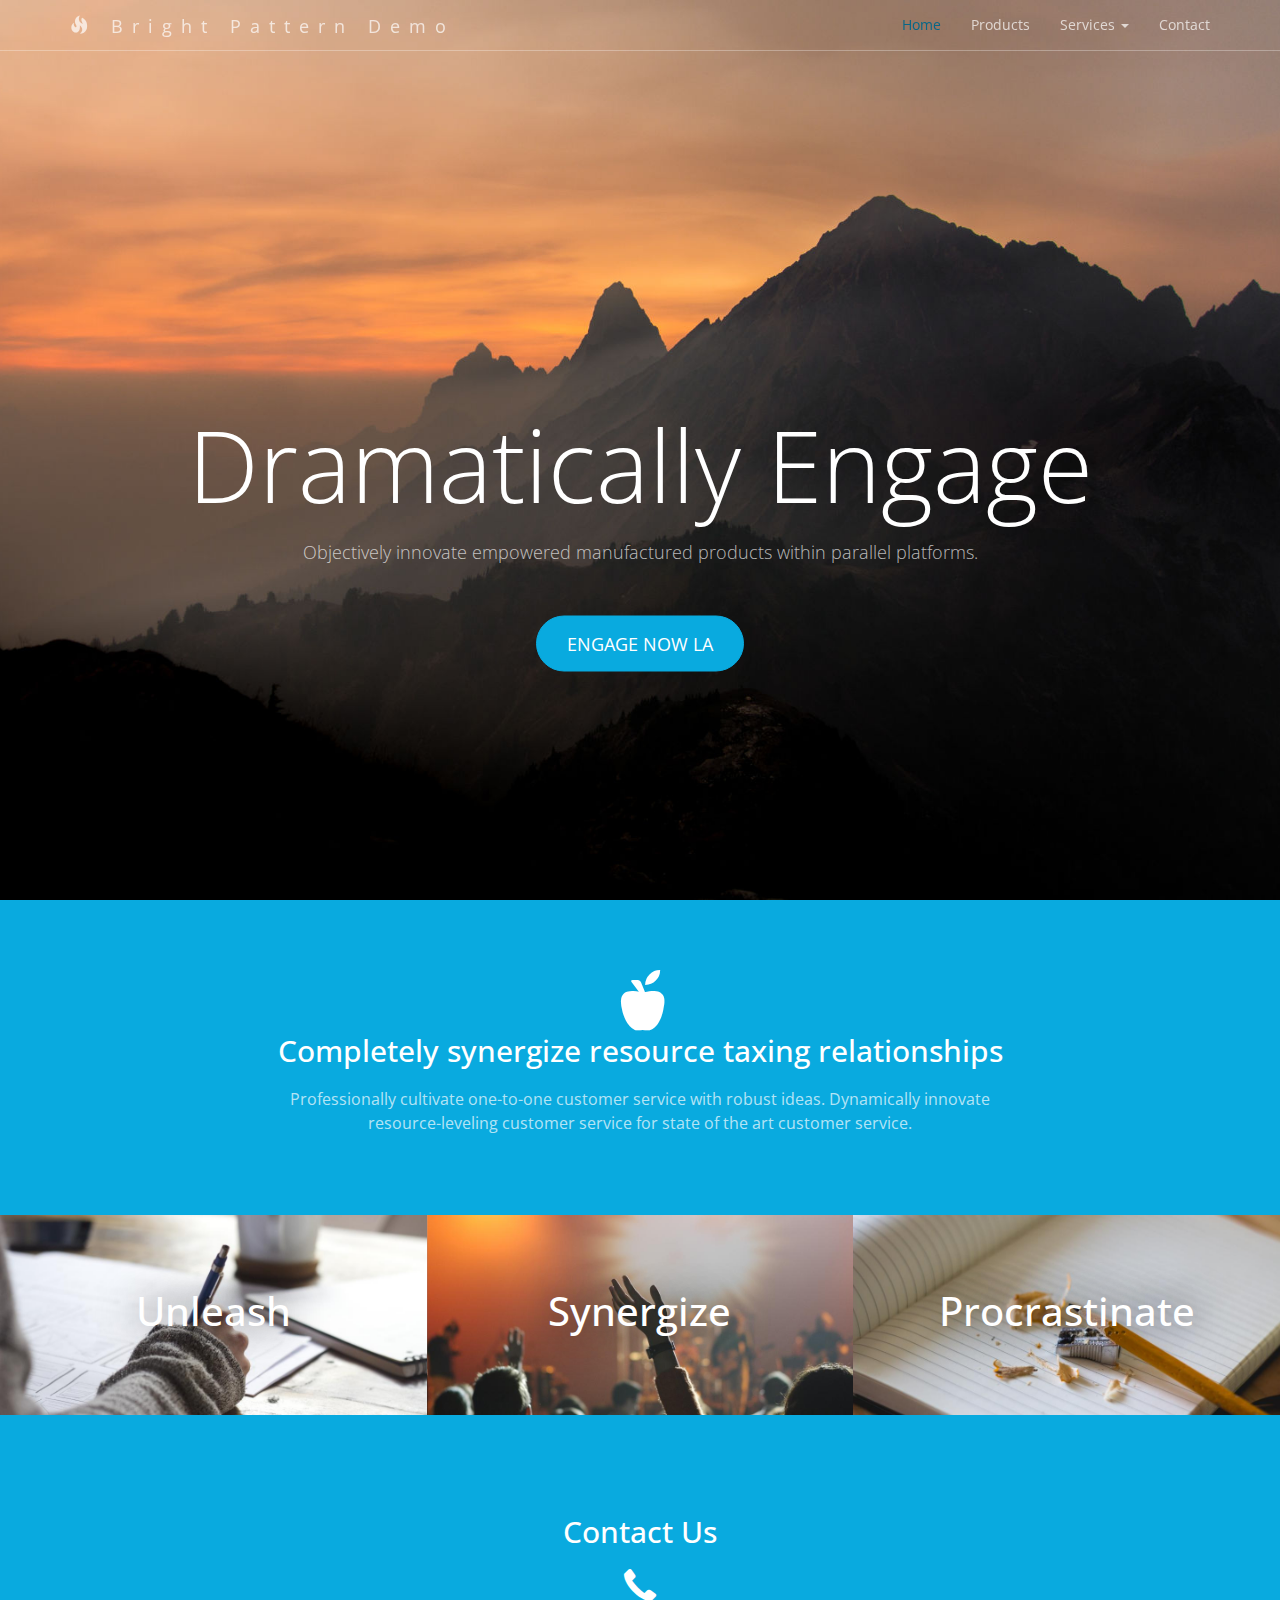
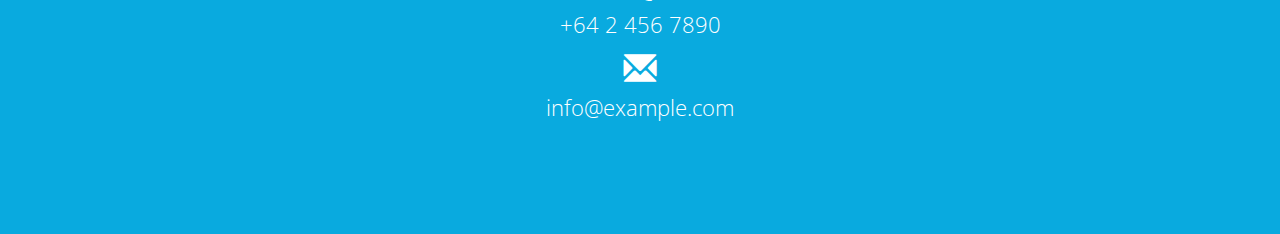
<file: index - Klook.html>
<!DOCTYPE html>
<html>

<head>

    <meta charset="utf-8">
    <meta http-equiv="X-UA-Compatible" content="IE=edge">
    <meta name="viewport" content="width=device-width, initial-scale=1">
    <!-- The above 3 meta tags *must* come first in the head; any other head content must come *after* these tags -->

    <title>Business 2</title>

    <!-- Bootstrap Core CSS -->
    <link href="css/bootstrap.min.css" rel="stylesheet">

    <!-- Custom CSS: You can use this stylesheet to override any Bootstrap styles and/or apply your own styles -->
    <link href="css/custom.css" rel="stylesheet">

    <!-- HTML5 Shim and Respond.js IE8 support of HTML5 elements and media queries -->
    <!-- WARNING: Respond.js doesn't work if you view the page via file:// -->
    <!--[if lt IE 9]>
        <script src="https://oss.maxcdn.com/libs/html5shiv/3.7.0/html5shiv.js"></script>
        <script src="https://oss.maxcdn.com/libs/respond.js/1.4.2/respond.min.js"></script>
    <![endif]-->

    <!-- Custom Fonts from Google -->
    <link href='http://fonts.googleapis.com/css?family=Open+Sans:300italic,400italic,600italic,700italic,800italic,400,300,600,700,800' rel='stylesheet' type='text/css'>
    
</head>


<body>

    <header>
        <div class="header-content">
            <div class="header-content-inner">
                <h1>Dramatically Engage</h1>
                <p>Objectively innovate empowered manufactured products within parallel platforms.</p>
                <a href="#" class="btn btn-primary btn-lg">Engage Now la</a>

            </div>
        </div>
    </header>
	
    <nav id="siteNav" class="navbar navbar-default navbar-fixed-top" role="navigation">
        <div class="container">
            <!-- Logo and responsive toggle -->
            <div class="navbar-header">
                <button type="button" class="navbar-toggle" data-toggle="collapse" data-target="#navbar">
                    <span class="sr-only">Toggle navigation</span>
                    <span class="icon-bar"></span>
                    <span class="icon-bar"></span>
                    <span class="icon-bar"></span>
                </button>
                <a class="navbar-brand" href="#">
                	<span class="glyphicon glyphicon-fire"></span> 
                	Bright Pattern Demo
                </a>
            </div>
            <!-- Navbar links -->
            <div class="collapse navbar-collapse" id="navbar">
                <ul class="nav navbar-nav navbar-right">
                    <li class="active">
                        <a href="#">Home</a>
                    </li>
                    <li>
                        <a href="#">Products</a>
                    </li>
					<li class="dropdown">
						<a href="#" class="dropdown-toggle" data-toggle="dropdown" role="button" aria-haspopup="true" aria-expanded="false">Services <span class="caret"></span></a>
						<ul class="dropdown-menu" aria-labelledby="about-us">
							<li><a href="#">Engage</a></li>
							<li><a href="#">Pontificate</a></li>
							<li><a href="#">Synergize</a></li>
						</ul>
					</li>
                    <li>
                        <a href="#">Contact</a>
                    </li>
                </ul>
                
            </div><!-- /.navbar-collapse -->
        </div><!-- /.container -->
    </nav>

<link type="text/css" rel="stylesheet" href="https://klook.brightpattern.com/clientweb/chat-client-v4/css/form.css">
<script type="text/javascript">
    SERVICE_PATTERN_CHAT_CONFIG = {
        appId: 'e9571e712dfb4b77b6d0992fe61dd272',
        apiUrl: 'https://klook.brightpattern.com/clientweb/api/v1',
        tenantUrl: 'klook.brightpattern.com',
        chatPath: 'https://klook.brightpattern.com/clientweb/chat-client-v4/'

        /*        
         // Default customer data, it can be collected on current site's context
         first_name: '',
         last_name: '',
         email: '',
         phone_number: ''
 		*/
    };
</script>
<script src="https://klook.brightpattern.com/clientweb/chat-client-v4/js/init.js"></script> 

    <section class="intro">
        <div class="container">
            <div class="row">
                <div class="col-lg-8 col-lg-offset-2">
                	<span class="glyphicon glyphicon-apple" style="font-size: 60px"></span>
                    <h2 class="section-heading">Completely synergize resource taxing relationships</h2>
                    <p class="text-light">Professionally cultivate one-to-one customer service with robust ideas. Dynamically innovate resource-leveling customer service for state of the art customer service.</p>
                </div>
            </div>
        </div>
    </section>

	<div class="container-fluid">
        <div class="row promo">
        	<a href="#">
				<div class="col-md-4 promo-item item-1">
					<h3>
						Unleash
					</h3>
				</div>
            </a>
            <a href="#">
				<div class="col-md-4 promo-item item-2">
					<h3>
						Synergize
					</h3>
				</div>
            </a>
			
			<a href="#">
				<div class="col-md-4 promo-item item-3">
					<h3>
						Procrastinate
					</h3>
				</div>
            </a>
        </div>
    </div><!-- /.container-fluid -->
	
	
		<!-- Footer -->
    <footer class="page-footer">
    
    	<!-- Contact Us -->
        <div class="contact">
        	<div class="container">
				<h2 class="section-heading">Contact Us</h2>
				<p><span class="glyphicon glyphicon-earphone"></span><br> +64 2 456 7890</p>
				<p><span class="glyphicon glyphicon-envelope"></span><br> info@example.com</p>
        	</div>
        </div>
	
	
 
    <script src="js/jquery-1.11.3.min.js"></script>

    <!-- Bootstrap Core JavaScript -->
    <script src="js/bootstrap.min.js"></script>

    <!-- Plugin JavaScript -->
    <script src="js/jquery.easing.min.js"></script>
    
    <!-- Custom Javascript -->
    <script src="js/custom.js"></script>
 
 </body>
 
 </html>
</file>
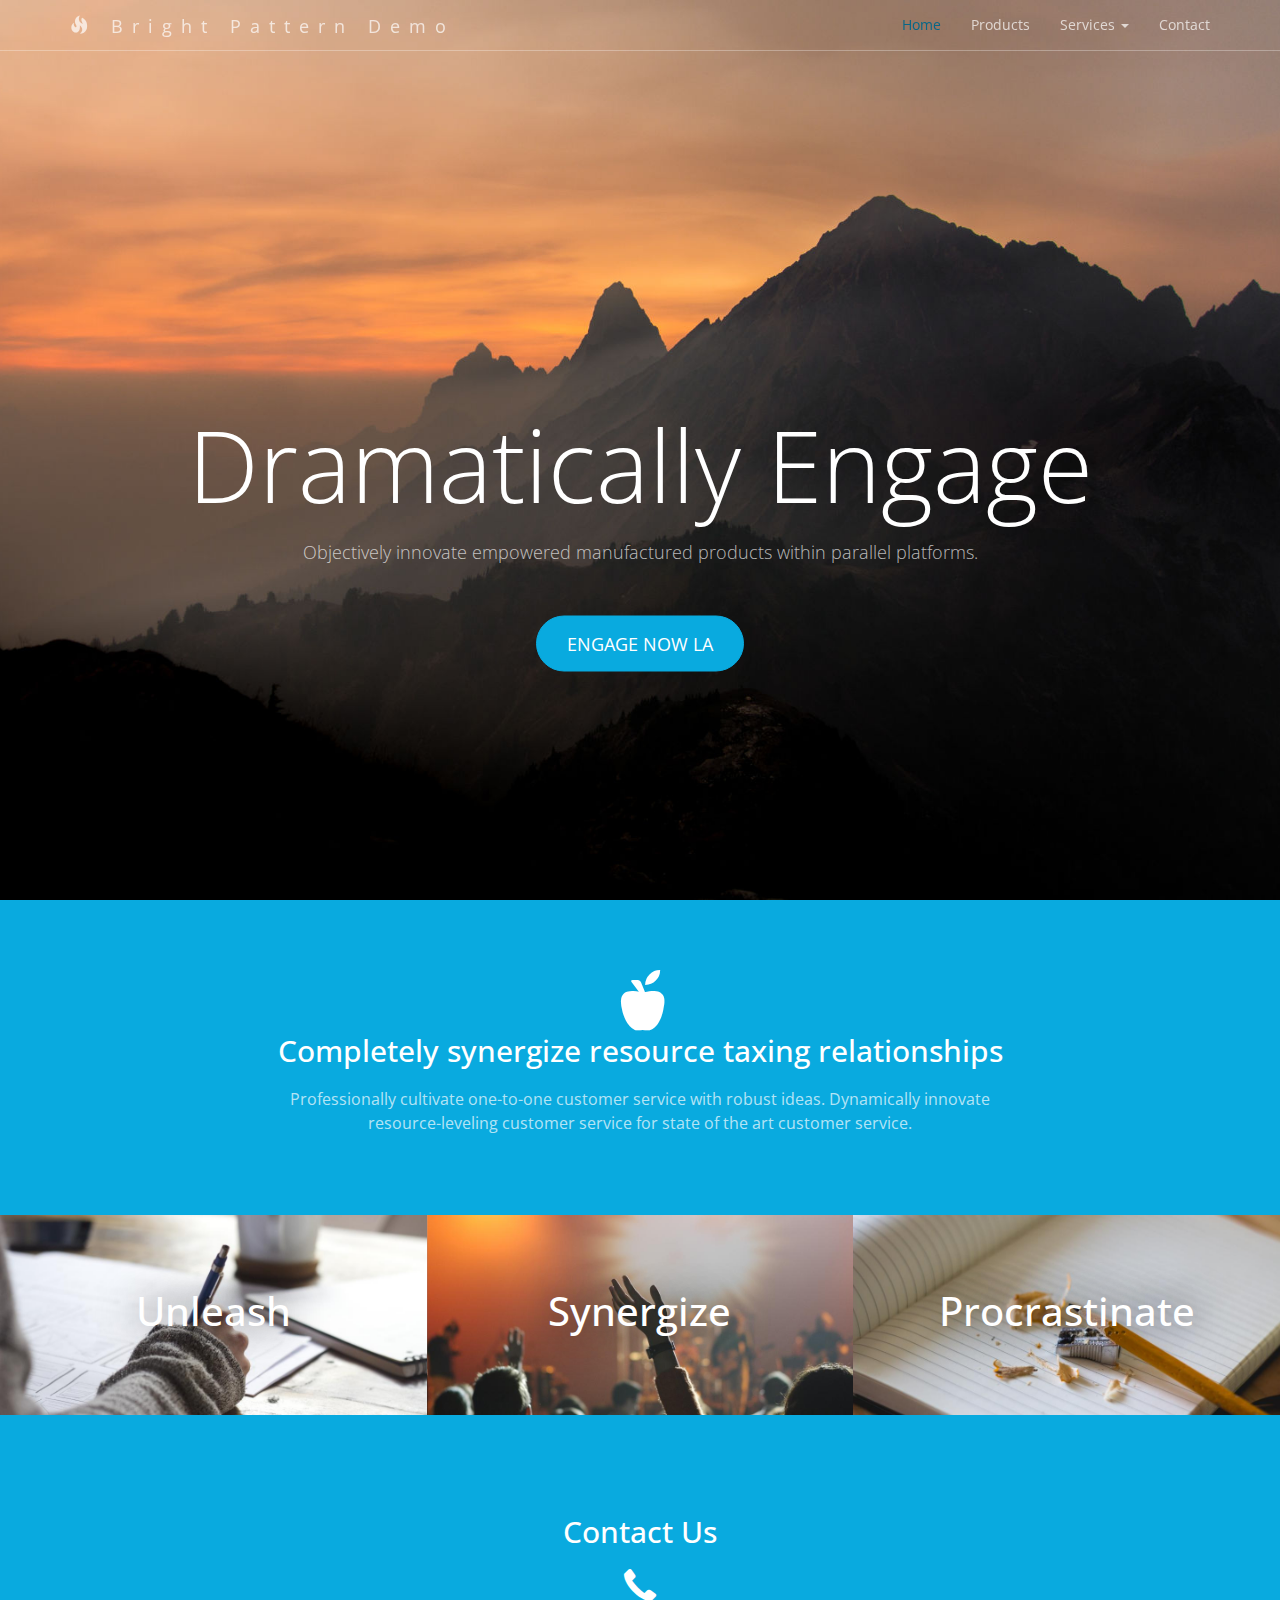
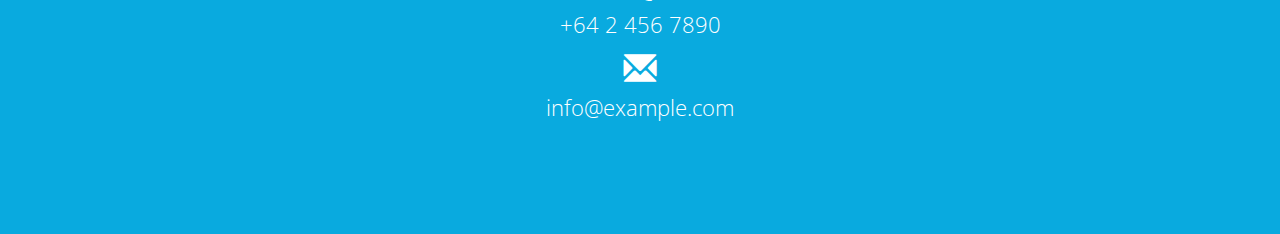
<file: indexbefore.html>
<!DOCTYPE html>
<html>

<head>

    <meta charset="utf-8">
    <meta http-equiv="X-UA-Compatible" content="IE=edge">
    <meta name="viewport" content="width=device-width, initial-scale=1">
    <!-- The above 3 meta tags *must* come first in the head; any other head content must come *after* these tags -->

    <title>Business 2</title>

    <!-- Bootstrap Core CSS -->
    <link href="css/bootstrap.min.css" rel="stylesheet">

    <!-- Custom CSS: You can use this stylesheet to override any Bootstrap styles and/or apply your own styles -->
    <link href="css/custom.css" rel="stylesheet">

    <!-- HTML5 Shim and Respond.js IE8 support of HTML5 elements and media queries -->
    <!-- WARNING: Respond.js doesn't work if you view the page via file:// -->
    <!--[if lt IE 9]>
        <script src="https://oss.maxcdn.com/libs/html5shiv/3.7.0/html5shiv.js"></script>
        <script src="https://oss.maxcdn.com/libs/respond.js/1.4.2/respond.min.js"></script>
    <![endif]-->

    <!-- Custom Fonts from Google -->
    <link href='http://fonts.googleapis.com/css?family=Open+Sans:300italic,400italic,600italic,700italic,800italic,400,300,600,700,800' rel='stylesheet' type='text/css'>
    
</head>


<body>

    <header>
        <div class="header-content">
            <div class="header-content-inner">
                <h1>Dramatically Engage</h1>
                <p>Objectively innovate empowered manufactured products within parallel platforms.</p>
                <a href="#" class="btn btn-primary btn-lg">Engage Now la</a>

            </div>
        </div>
    </header>
	
    <nav id="siteNav" class="navbar navbar-default navbar-fixed-top" role="navigation">
        <div class="container">
            <!-- Logo and responsive toggle -->
            <div class="navbar-header">
                <button type="button" class="navbar-toggle" data-toggle="collapse" data-target="#navbar">
                    <span class="sr-only">Toggle navigation</span>
                    <span class="icon-bar"></span>
                    <span class="icon-bar"></span>
                    <span class="icon-bar"></span>
                </button>
                <a class="navbar-brand" href="#">
                	<span class="glyphicon glyphicon-fire"></span> 
                	Bright Pattern Demo
                </a>
            </div>
            <!-- Navbar links -->
            <div class="collapse navbar-collapse" id="navbar">
                <ul class="nav navbar-nav navbar-right">
                    <li class="active">
                        <a href="#">Home</a>
                    </li>
                    <li>
                        <a href="#">Products</a>
                    </li>
					<li class="dropdown">
						<a href="#" class="dropdown-toggle" data-toggle="dropdown" role="button" aria-haspopup="true" aria-expanded="false">Services <span class="caret"></span></a>
						<ul class="dropdown-menu" aria-labelledby="about-us">
							<li><a href="#">Engage</a></li>
							<li><a href="#">Pontificate</a></li>
							<li><a href="#">Synergize</a></li>
						</ul>
					</li>
                    <li>
                        <a href="#">Contact</a>
                    </li>
                </ul>
                
            </div><!-- /.navbar-collapse -->
        </div><!-- /.container -->
    </nav>

<!-- You have to put this piece of JavaScript code into your web page
Note: Use <!DOCTYPE html> on the page where snippet located for better rendering
-->

    <section class="intro">
        <div class="container">
            <div class="row">
                <div class="col-lg-8 col-lg-offset-2">
                	<span class="glyphicon glyphicon-apple" style="font-size: 60px"></span>
                    <h2 class="section-heading">Completely synergize resource taxing relationships</h2>
                    <p class="text-light">Professionally cultivate one-to-one customer service with robust ideas. Dynamically innovate resource-leveling customer service for state of the art customer service.</p>
                </div>
            </div>
        </div>
    </section>

	<div class="container-fluid">
        <div class="row promo">
        	<a href="#">
				<div class="col-md-4 promo-item item-1">
					<h3>
						Unleash
					</h3>
				</div>
            </a>
            <a href="#">
				<div class="col-md-4 promo-item item-2">
					<h3>
						Synergize
					</h3>
				</div>
            </a>
			
			<a href="#">
				<div class="col-md-4 promo-item item-3">
					<h3>
						Procrastinate
					</h3>
				</div>
            </a>
        </div>
    </div><!-- /.container-fluid -->
	
	
		<!-- Footer -->
    <footer class="page-footer">
    
    	<!-- Contact Us -->
        <div class="contact">
        	<div class="container">
				<h2 class="section-heading">Contact Us</h2>
				<p><span class="glyphicon glyphicon-earphone"></span><br> +64 2 456 7890</p>
				<p><span class="glyphicon glyphicon-envelope"></span><br> info@example.com</p>
        	</div>
        </div>
	
	
<script type="text/javascript">
    SERVICE_PATTERN_CHAT_CONFIG = {
        appId: 'b657707a8f1f414885a44b04d430af3b',
        clientId: 'WebChat',
        apiUrl: 'https://5x.brightpattern.com:443/clientweb/api/v1',
        tenantUrl: '5x.brightpattern.com',
        width: 300,
		togetherJS_enabled : true,
        chatPath: 'https://5x.brightpattern.com:443/clientweb/chat-client-v2/',
        callback: false,
        hidden: false,
        subject: '',
        sound_notification: false,
        logging: false,
        sound_notification_file: 'https://5x.brightpattern.com:443/clientweb/chat-client-v2/media/ding.mp3',

        /* Default customer data, it can be collected on current site's context*/
        /* Customer data also can be requested via "Request Input" block + "MobileChatCustomerData" formName */

         first_name: 'Richard',
         last_name: 'Green',
         email: 'richard.green@brightpattern.com',
         account_number: '011',
         phone_number: '61402591597',
         location : {
             latitude: -33.860420,
             longitude: 151.209132 
         }
/* */
    };
</script>

<script type="text/javascript" src="https://5x.brightpattern.com:443/clientweb/chat-client-v2/js/snippet.js"></script>
 
    <script src="js/jquery-1.11.3.min.js"></script>

    <!-- Bootstrap Core JavaScript -->
    <script src="js/bootstrap.min.js"></script>

    <!-- Plugin JavaScript -->
    <script src="js/jquery.easing.min.js"></script>
    
    <!-- Custom Javascript -->
    <script src="js/custom.js"></script>
 
 </body>
 
 </html>
</file>
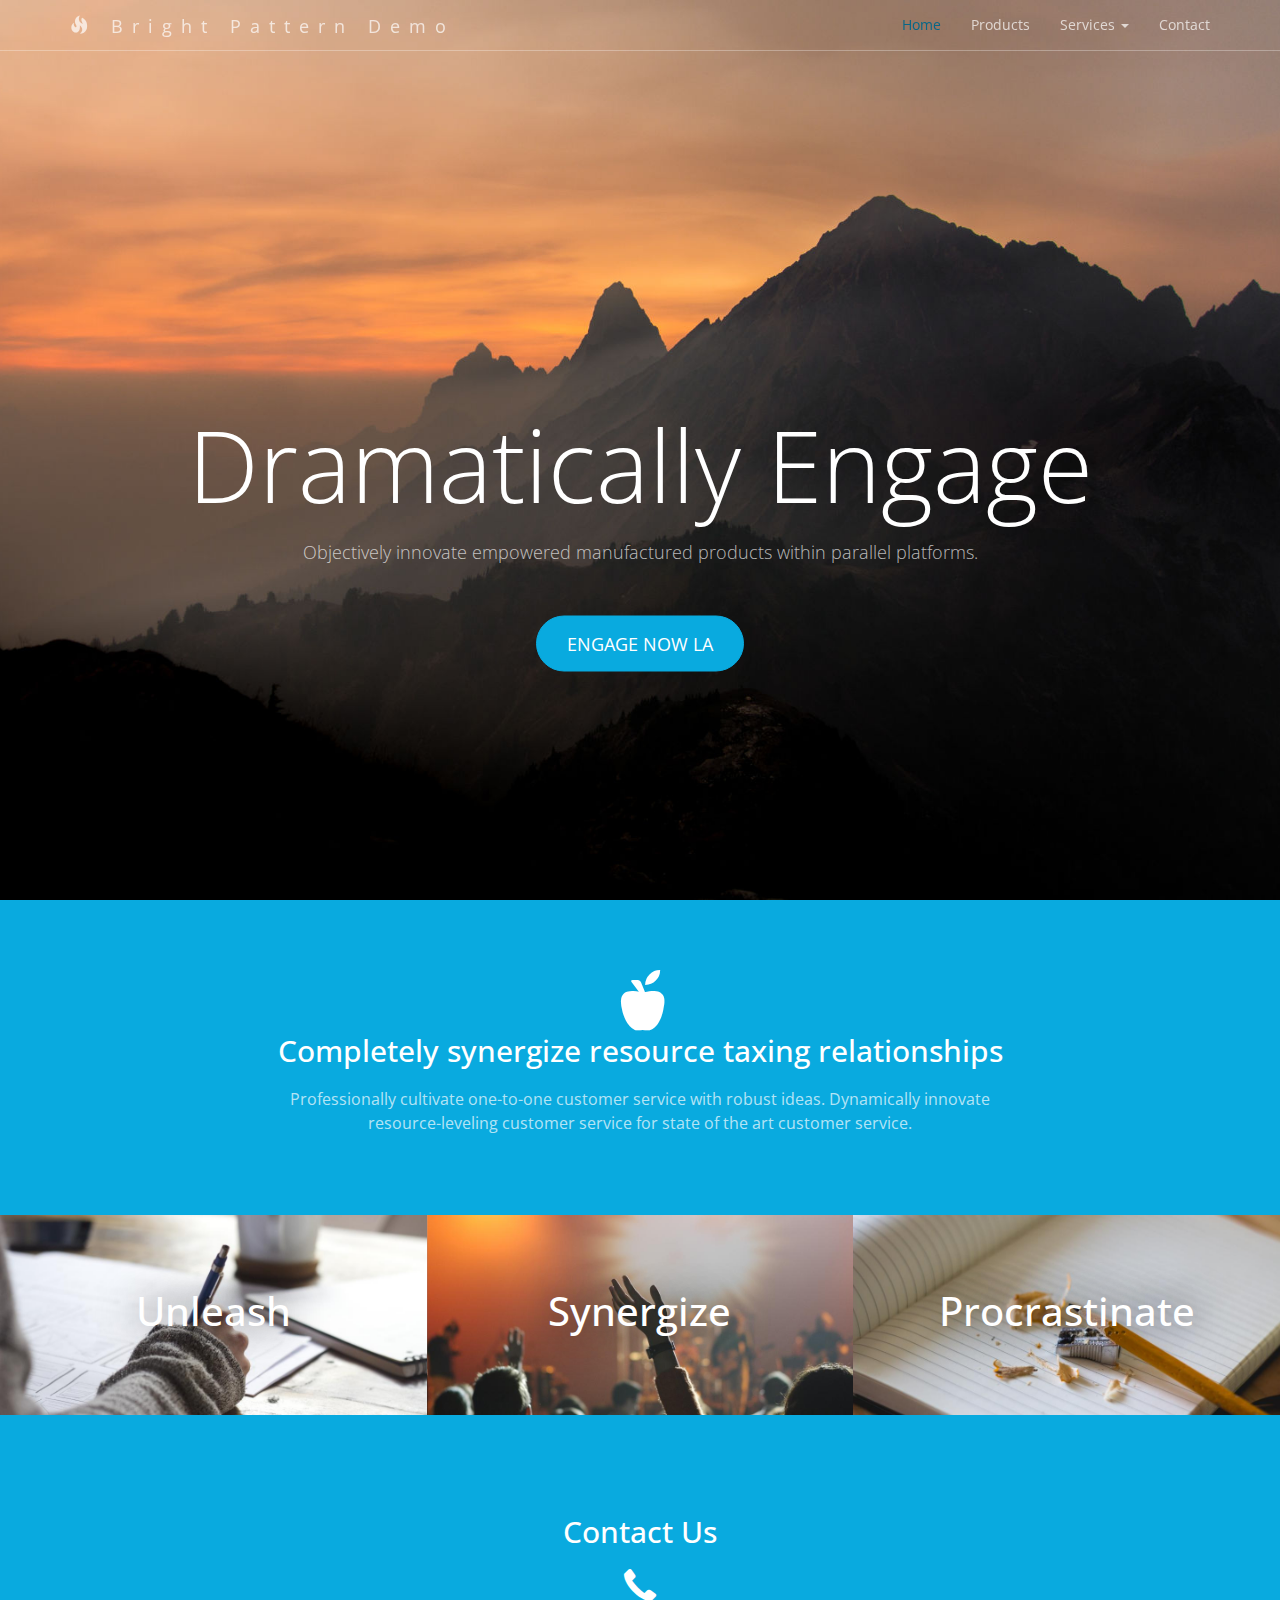
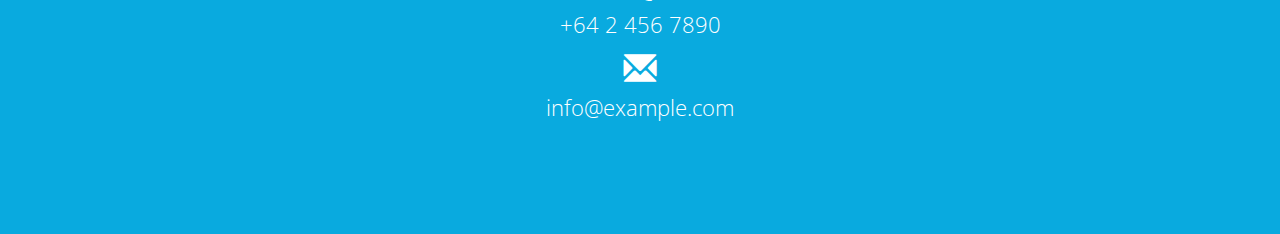
<file: indexconfused.html>
<!DOCTYPE html>
<html>

<head>

    <meta charset="utf-8">
    <meta http-equiv="X-UA-Compatible" content="IE=edge">
    <meta name="viewport" content="width=device-width, initial-scale=1">
    <!-- The above 3 meta tags *must* come first in the head; any other head content must come *after* these tags -->

    <title>Business 2</title>

    <!-- Bootstrap Core CSS -->
    <link href="css/bootstrap.min.css" rel="stylesheet">

    <!-- Custom CSS: You can use this stylesheet to override any Bootstrap styles and/or apply your own styles -->
    <link href="css/custom.css" rel="stylesheet">

    <!-- HTML5 Shim and Respond.js IE8 support of HTML5 elements and media queries -->
    <!-- WARNING: Respond.js doesn't work if you view the page via file:// -->
    <!--[if lt IE 9]>
        <script src="https://oss.maxcdn.com/libs/html5shiv/3.7.0/html5shiv.js"></script>
        <script src="https://oss.maxcdn.com/libs/respond.js/1.4.2/respond.min.js"></script>
    <![endif]-->

    <!-- Custom Fonts from Google -->
    <link href='http://fonts.googleapis.com/css?family=Open+Sans:300italic,400italic,600italic,700italic,800italic,400,300,600,700,800' rel='stylesheet' type='text/css'>
    
</head>


<body>

    <header>
        <div class="header-content">
            <div class="header-content-inner">
                <h1>Dramatically Engage</h1>
                <p>Objectively innovate empowered manufactured products within parallel platforms.</p>
                <a href="#" class="btn btn-primary btn-lg">Engage Now la</a>

            </div>
        </div>
    </header>
	
    <nav id="siteNav" class="navbar navbar-default navbar-fixed-top" role="navigation">
        <div class="container">
            <!-- Logo and responsive toggle -->
            <div class="navbar-header">
                <button type="button" class="navbar-toggle" data-toggle="collapse" data-target="#navbar">
                    <span class="sr-only">Toggle navigation</span>
                    <span class="icon-bar"></span>
                    <span class="icon-bar"></span>
                    <span class="icon-bar"></span>
                </button>
                <a class="navbar-brand" href="#">
                	<span class="glyphicon glyphicon-fire"></span> 
                	Bright Pattern Demo
                </a>
            </div>
            <!-- Navbar links -->
            <div class="collapse navbar-collapse" id="navbar">
                <ul class="nav navbar-nav navbar-right">
                    <li class="active">
                        <a href="#">Home</a>
                    </li>
                    <li>
                        <a href="#">Products</a>
                    </li>
					<li class="dropdown">
						<a href="#" class="dropdown-toggle" data-toggle="dropdown" role="button" aria-haspopup="true" aria-expanded="false">Services <span class="caret"></span></a>
						<ul class="dropdown-menu" aria-labelledby="about-us">
							<li><a href="#">Engage</a></li>
							<li><a href="#">Pontificate</a></li>
							<li><a href="#">Synergize</a></li>
						</ul>
					</li>
                    <li>
                        <a href="#">Contact</a>
                    </li>
                </ul>
                
            </div><!-- /.navbar-collapse -->
        </div><!-- /.container -->
    </nav>

<!-- You have to put this piece of JavaScript code into your web page
Note: Use <!DOCTYPE html> on the page where snippet located for better rendering
-->

    <section class="intro">
        <div class="container">
            <div class="row">
                <div class="col-lg-8 col-lg-offset-2">
                	<span class="glyphicon glyphicon-apple" style="font-size: 60px"></span>
                    <h2 class="section-heading">Completely synergize resource taxing relationships</h2>
                    <p class="text-light">Professionally cultivate one-to-one customer service with robust ideas. Dynamically innovate resource-leveling customer service for state of the art customer service.</p>
                </div>
            </div>
        </div>
    </section>

	<div class="container-fluid">
        <div class="row promo">
        	<a href="#">
				<div class="col-md-4 promo-item item-1">
					<h3>
						Unleash
					</h3>
				</div>
            </a>
            <a href="#">
				<div class="col-md-4 promo-item item-2">
					<h3>
						Synergize
					</h3>
				</div>
            </a>
			
			<a href="#">
				<div class="col-md-4 promo-item item-3">
					<h3>
						Procrastinate
					</h3>
				</div>
            </a>
        </div>
    </div><!-- /.container-fluid -->
	
	
		<!-- Footer -->
    <footer class="page-footer">
    
    	<!-- Contact Us -->
        <div class="contact">
        	<div class="container">
				<h2 class="section-heading">Contact Us</h2>
				<p><span class="glyphicon glyphicon-earphone"></span><br> +64 2 456 7890</p>
				<p><span class="glyphicon glyphicon-envelope"></span><br> info@example.com</p>
        	</div>
        </div>
	
	
<link type="text/css" rel="stylesheet" href="https://klook.brightpattern.com/clientweb/chat-client-v4/css/form.css">
<script type="text/javascript">
    SERVICE_PATTERN_CHAT_CONFIG = {
        appId: 'b657707a8f1f414885a44b04d430af3b',
        apiUrl: 'https://klook.brightpattern.com/clientweb/api/v1',
        tenantUrl: 'klook.brightpattern.com',
        chatPath: 'https://klook.brightpattern.com/clientweb/chat-client-v4/'
        width: 300,
		togetherJS_enabled : true,
		hidden: false,
        subject: '',
        sound_notification: false,
        logging: false,
        /*        
         // Default customer data, it can be collected on current site's context
         first_name: '',
         last_name: '',
         email: '',
         phone_number: ''
 		*/
    };
</script>

<script type="text/javascript" src="https://5x.brightpattern.com:443/clientweb/chat-client-v2/js/snippet.js"></script>
<script src="https://klook.brightpattern.com/clientweb/chat-client-v4/js/snippet.js"></script> 
 
    <script src="js/jquery-1.11.3.min.js"></script>

    <!-- Bootstrap Core JavaScript -->
    <script src="js/bootstrap.min.js"></script>

    <!-- Plugin JavaScript -->
    <script src="js/jquery.easing.min.js"></script>
    
    <!-- Custom Javascript -->
    <script src="js/custom.js"></script>
 
 </body>
 
 </html>
</file>
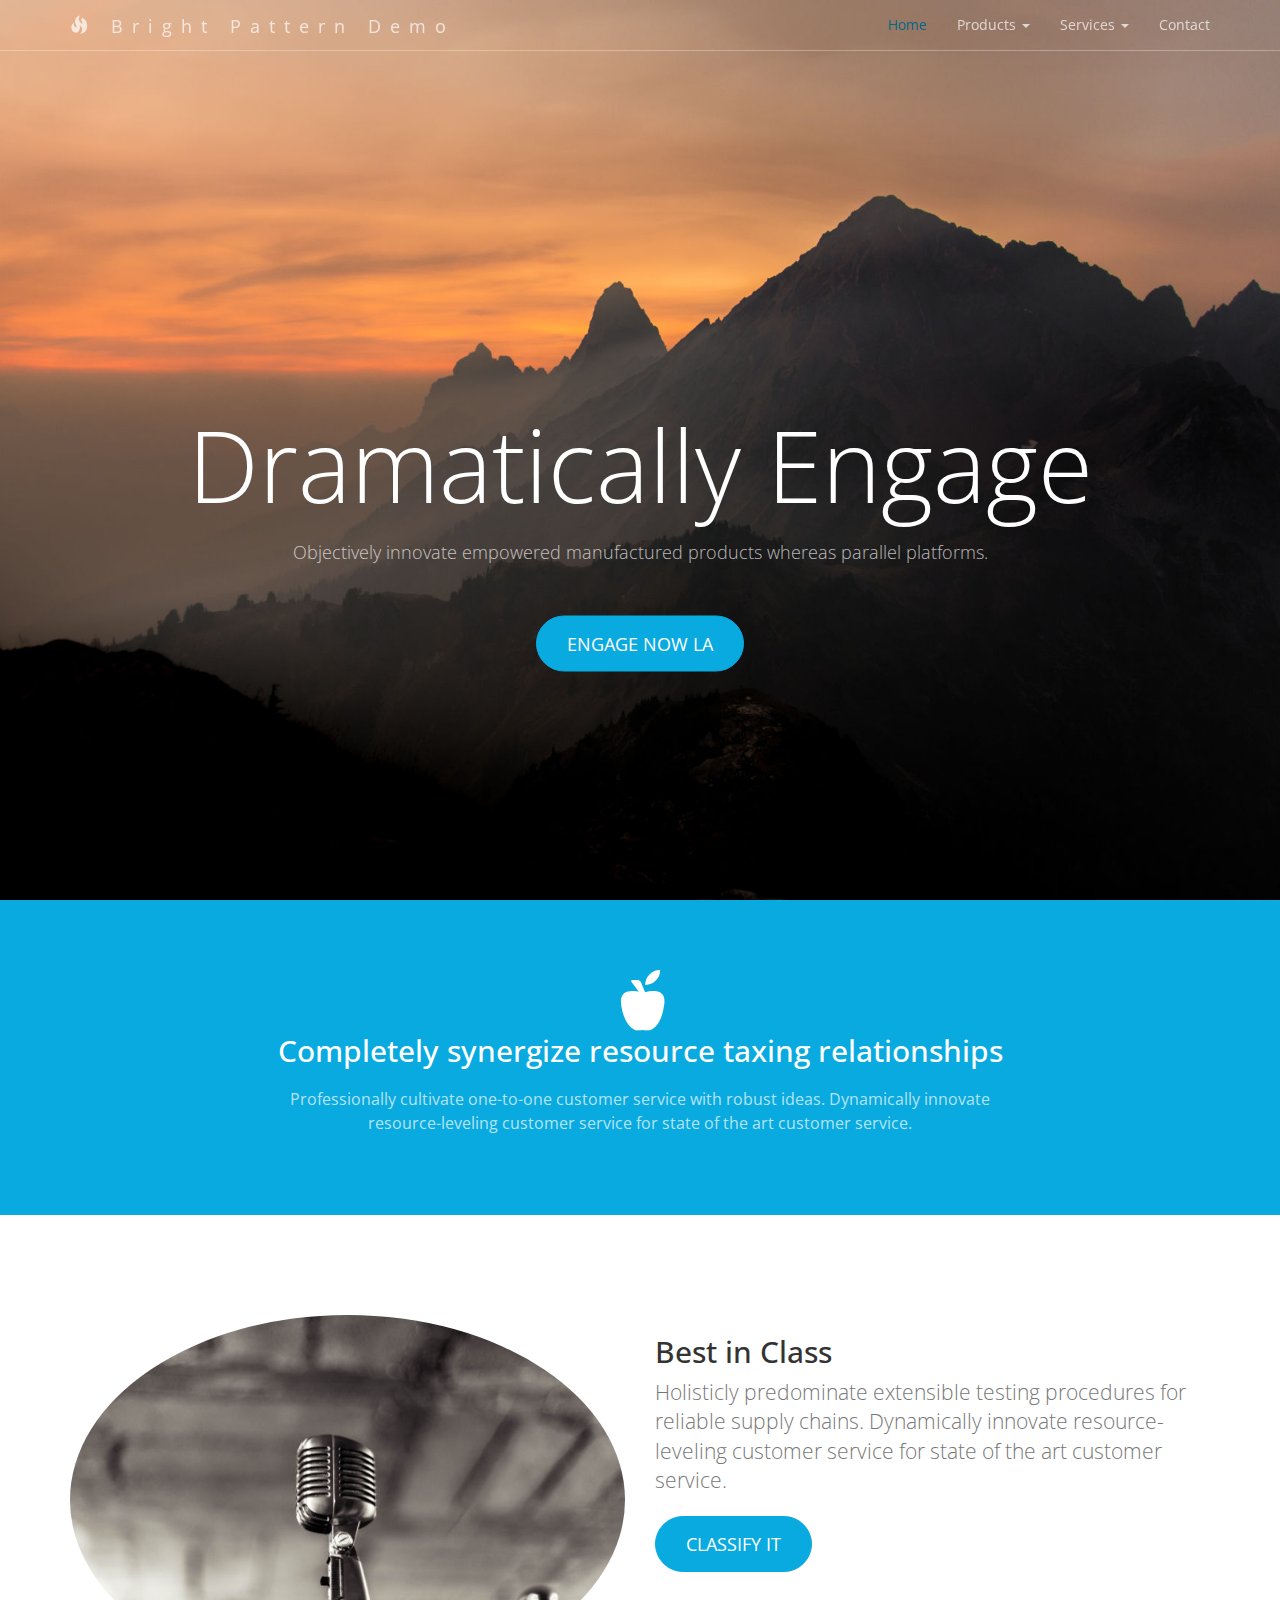
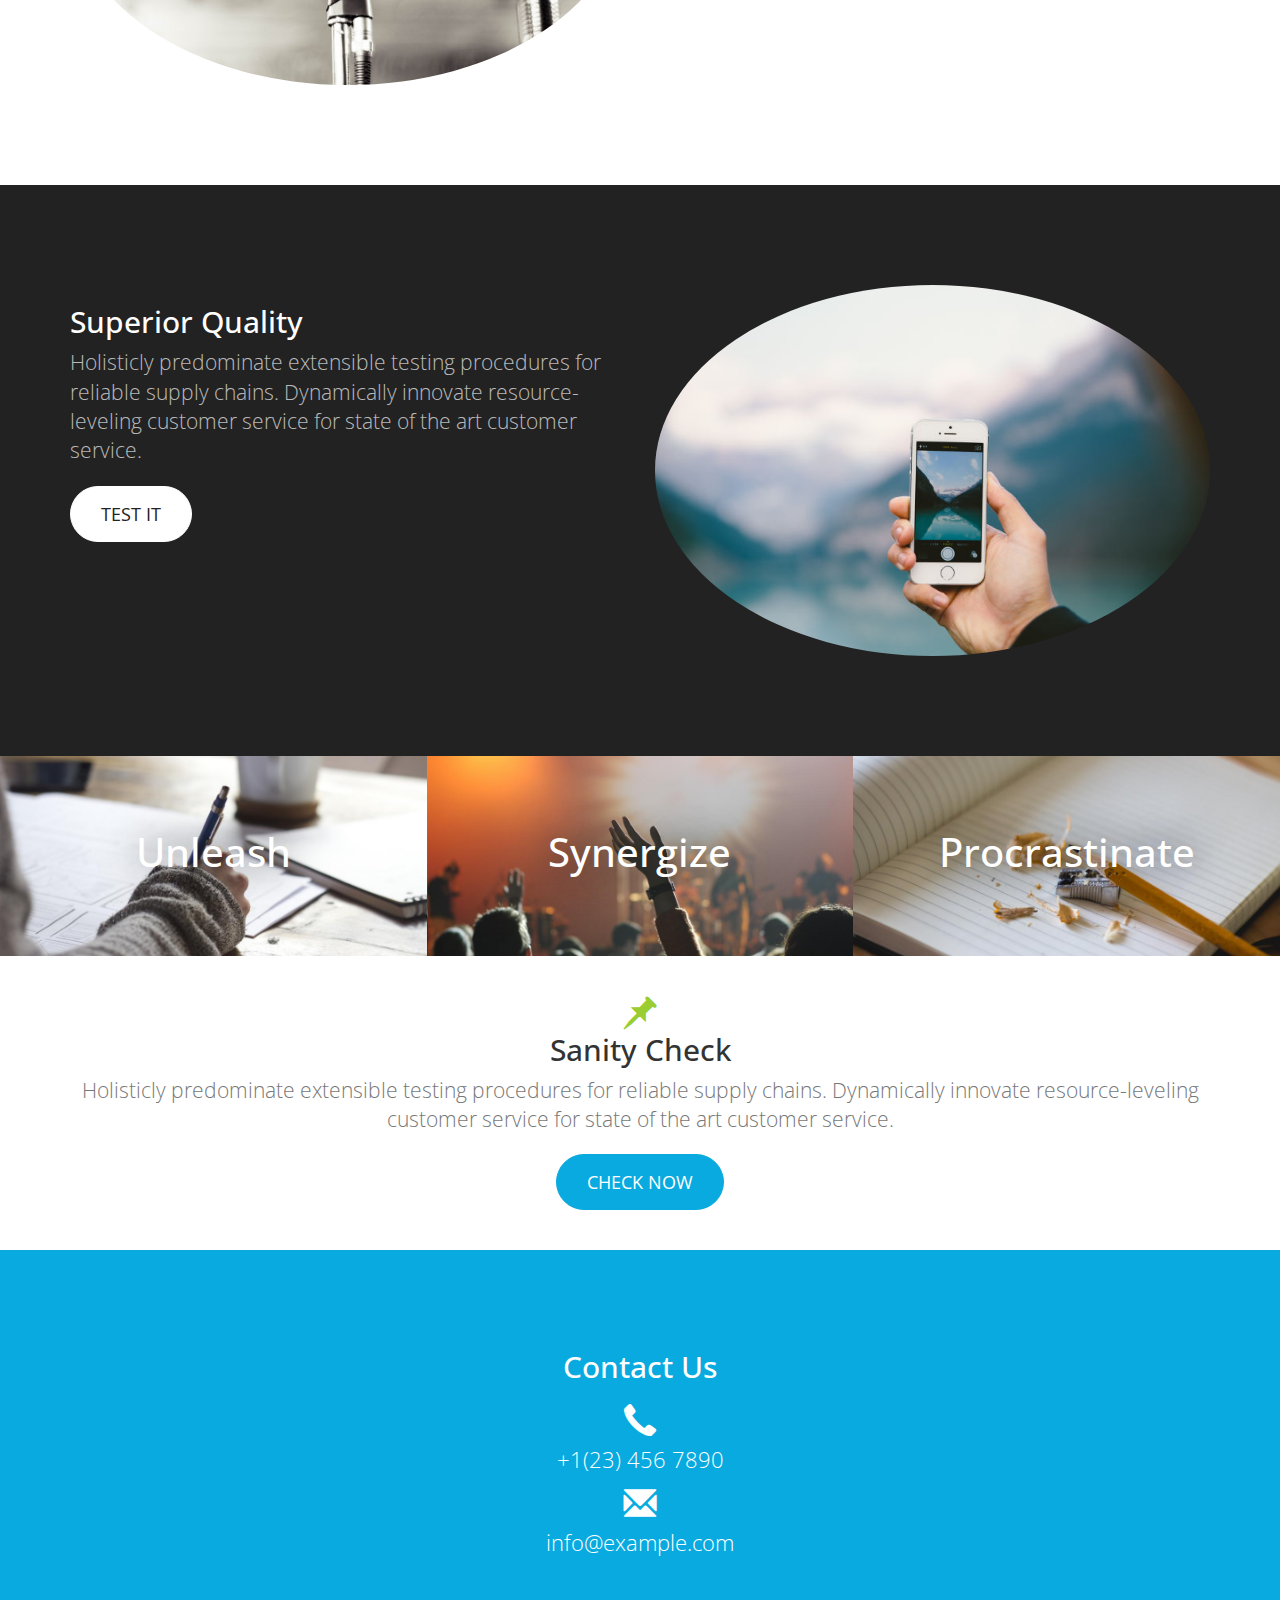
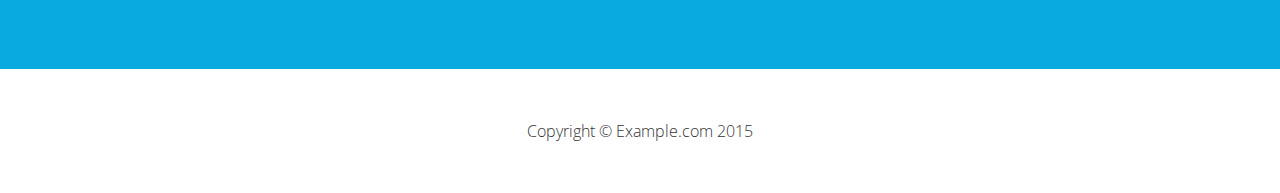
<file: indexv1 (2).html>
<!DOCTYPE html>
<!-- Template by Quackit.com -->
<!-- Images by various sources under the Creative Commons CC0 license and/or the Creative Commons Zero license. 
Although you can use them, for a more unique website, replace these images with your own. -->
<html lang="en">

<head>

    <meta charset="utf-8">
    <meta http-equiv="X-UA-Compatible" content="IE=edge">
    <meta name="viewport" content="width=device-width, initial-scale=1">
    <!-- The above 3 meta tags *must* come first in the head; any other head content must come *after* these tags -->

    <title>Business 2</title>

    <!-- Bootstrap Core CSS -->
    <link href="css/bootstrap.min.css" rel="stylesheet">

    <!-- Custom CSS: You can use this stylesheet to override any Bootstrap styles and/or apply your own styles -->
    <link href="css/custom.css" rel="stylesheet">

    <!-- HTML5 Shim and Respond.js IE8 support of HTML5 elements and media queries -->
    <!-- WARNING: Respond.js doesn't work if you view the page via file:// -->
    <!--[if lt IE 9]>
        <script src="https://oss.maxcdn.com/libs/html5shiv/3.7.0/html5shiv.js"></script>
        <script src="https://oss.maxcdn.com/libs/respond.js/1.4.2/respond.min.js"></script>
    <![endif]-->

    <!-- Custom Fonts from Google -->
    <link href='http://fonts.googleapis.com/css?family=Open+Sans:300italic,400italic,600italic,700italic,800italic,400,300,600,700,800' rel='stylesheet' type='text/css'>
    
</head>

<body>
<link type="text/css" rel="stylesheet" href="https://5x.brightpattern.com/clientweb/chat-client-v4/css/form.css">
<script type="text/javascript">
    SERVICE_PATTERN_CHAT_CONFIG = {
        appId: '1234567890777',
        apiUrl: 'https://5x.brightpattern.com/clientweb/api/v1',
        tenantUrl: '5x.brightpattern.com',
        chatPath: 'https://5x.brightpattern.com/clientweb/chat-client-v4/'

        /*        
         // Default customer data, it can be collected on current site's context
         first_name: '',
         last_name: '',
         email: '',
         phone_number: ''
 		*/
    };
</script>
<script src="https://5x.brightpattern.com/clientweb/chat-client-v4/js/init.js"></script> 
    <!-- Navigation -->
    <nav id="siteNav" class="navbar navbar-default navbar-fixed-top" role="navigation">
        <div class="container">
            <!-- Logo and responsive toggle -->
            <div class="navbar-header">
                <button type="button" class="navbar-toggle" data-toggle="collapse" data-target="#navbar">
                    <span class="sr-only">Toggle navigation</span>
                    <span class="icon-bar"></span>
                    <span class="icon-bar"></span>
                    <span class="icon-bar"></span>
                </button>
                <a class="navbar-brand" href="#">
                	<span class="glyphicon glyphicon-fire"></span> 
                	Bright Pattern Demo
                </a>
            </div>
            <!-- Navbar links -->
            <div class="collapse navbar-collapse" id="navbar">
                <ul class="nav navbar-nav navbar-right">
                    <li class="active">
                        <a href="#">Home</a>
                    </li>
                    <li class="dropdown">
						<a href="#" class="dropdown-toggle" data-toggle="dropdown" role="button" aria-haspopup="true" aria-expanded="false">Products <span class="caret"></span></a>
						<ul class="dropdown-menu" aria-labelledby="about-us">
							<li><a href="#">Mobile</a></li>
							<li><a href="#">Broadband</a></li>
                            <li><a href="#">Call Centers</a></li>
                            <li><a href="#">Other Products</a></li>
						</ul>
					</li>
					<li class="dropdown">
						<a href="#" class="dropdown-toggle" data-toggle="dropdown" role="button" aria-haspopup="true" aria-expanded="false">Services <span class="caret"></span></a>
						<ul class="dropdown-menu" aria-labelledby="about-us">
							<li><a href="#">Call Center Design</a></li>
							<li><a href="#">Debt Assistance</a></li>
						</ul>
					</li>
                    <li>
                        <a href="#">Contact</a>
                    </li>
                </ul>
                
            </div><!-- /.navbar-collapse -->
        </div><!-- /.container -->
    </nav>

	<!-- Header -->
    <header>
        <div class="header-content">
            <div class="header-content-inner">
                <h1>Dramatically Engage</h1>
                <p>Objectively innovate empowered manufactured products whereas parallel platforms.</p>
                <a href="#" class="btn btn-primary btn-lg">Engage Now la</a>

            </div>
        </div>
    </header>

	<!-- Intro Section -->
    <section class="intro">
        <div class="container">
            <div class="row">
                <div class="col-lg-8 col-lg-offset-2">
                	<span class="glyphicon glyphicon-apple" style="font-size: 60px"></span>
                    <h2 class="section-heading">Completely synergize resource taxing relationships</h2>
                    <p class="text-light">Professionally cultivate one-to-one customer service with robust ideas. Dynamically innovate resource-leveling customer service for state of the art customer service.</p>
                </div>
            </div>
        </div>
    </section>

	<!-- Content 1 -->
    <section class="content">
        <div class="container">
            <div class="row">
                <div class="col-sm-6">
                    <img class="img-responsive img-circle center-block" src="images/microphone.jpg" alt="">
                </div>
                <div class="col-sm-6">
                	<h2 class="section-header">Best in Class</h2>
                	<p class="lead text-muted">Holisticly predominate extensible testing procedures for reliable supply chains. Dynamically innovate resource-leveling customer service for state of the art customer service.</p>
                	<a href="#" class="btn btn-primary btn-lg">Classify It</a>
                </div>                
                
            </div>
        </div>
    </section>

	<!-- Content 2 -->
     <section class="content content-2">
        <div class="container">
            <div class="row">
                <div class="col-sm-6">
                	<h2 class="section-header">Superior Quality</h2>
                	<p class="lead text-light">Holisticly predominate extensible testing procedures for reliable supply chains. Dynamically innovate resource-leveling customer service for state of the art customer service.</p>
                	<a href="#" class="btn btn-default btn-lg">Test It</a>
                </div>    
                <div class="col-sm-6">
                    <img class="img-responsive img-circle center-block" src="images/iphone.jpg" alt="">
                </div>            
                
            </div>
        </div>
    </section>    

    <!-- Promos -->
	<div class="container-fluid">
        <div class="row promo">
        	<a href="#">
				<div class="col-md-4 promo-item item-1">
					<h3>
						Unleash
					</h3>
				</div>
            </a>
            <a href="#">
				<div class="col-md-4 promo-item item-2">
					<h3>
						Synergize
					</h3>
				</div>
            </a>
			
			<a href="#">
				<div class="col-md-4 promo-item item-3">
					<h3>
						Procrastinate
					</h3>
				</div>
            </a>
        </div>
    </div><!-- /.container-fluid -->

	<!-- Content 3 -->
     <section class="content content-3">
        <div class="container">
			<h2 class="section-header"><span class="glyphicon glyphicon-pushpin text-primary"></span><br> Sanity Check</h2>
			<p class="lead text-muted">Holisticly predominate extensible testing procedures for reliable supply chains. Dynamically innovate resource-leveling customer service for state of the art customer service.</p> 
                    <a href="#" class="btn btn-primary btn-lg">Check Now</a>               
            </div>
			
        </div>
    </section>
    
	<!-- Footer -->
    <footer class="page-footer">
    
    	<!-- Contact Us -->
        <div class="contact">
        	<div class="container">
				<h2 class="section-heading">Contact Us</h2>
				<p><span class="glyphicon glyphicon-earphone"></span><br> +1(23) 456 7890</p>
				<p><span class="glyphicon glyphicon-envelope"></span><br> info@example.com</p>
        	</div>
        </div>
        	
        <!-- Copyright etc -->
        <div class="small-print">
        	<div class="container">
        		<p>Copyright &copy; Example.com 2015</p>
        	</div>
        </div>
        
    </footer>

    <!-- jQuery -->
    <script src="js/jquery-1.11.3.min.js"></script>

    <!-- Bootstrap Core JavaScript -->
    <script src="js/bootstrap.min.js"></script>

    <!-- Plugin JavaScript -->
    <script src="js/jquery.easing.min.js"></script>
    
    <!-- Custom Javascript -->
    <script src="js/custom.js"></script>
	

</body>

</html>
</file>
<file: css/custom.css>
html,
body {
    width: 100%;
    height: 100%;
    font-family: 'Open Sans','Helvetica Neue',Arial,sans-serif;
}

a {
    color: #09aadf;
    -webkit-transition: all .35s;
    -moz-transition: all .35s;
    transition: all .35s;
}

a:hover,
a:focus {
    color: #066788;
}

p {
    font-size: 16px;
    line-height: 1.5;
}

header {
    position: relative;
    width: 100%;
    min-height: auto;
    text-align: center;
    color: #fff;
    background-image: url('../images/header.jpg');
    background-position: center;
    -webkit-background-size: cover;
    -moz-background-size: cover;
    background-size: cover;
    -o-background-size: cover;
}

header .header-content {
    position: relative;
    width: 100%;
    padding: 170px 15px 70px;
    text-align: center;
}

header .header-content .header-content-inner h1 {
    margin-top: 0;
    margin-bottom: 20px;
    font-size: 50px;
    font-weight: 300;
}

header .header-content .header-content-inner p {
    margin-bottom: 50px;
    font-size: 16px;
    font-weight: 300;
    color: rgba(255,255,255,.7);
}

@media(min-width:768px) {
    header {
        min-height: 100%;
    }

    header .header-content {
        position: absolute;
        top: 60%;
        padding: 0 50px;
        -webkit-transform: translateY(-50%);
        -ms-transform: translateY(-50%);
        transform: translateY(-50%);
    }

    header .header-content .header-content-inner {
        margin-right: auto;
        margin-left: auto;
        max-width: 1000px;
    }

	header .header-content .header-content-inner h1 {
    	font-size: 100px;
		}

    header .header-content .header-content-inner p {
        margin-right: auto;
        margin-left: auto;
        max-width: 80%;
        font-size: 18px;
    }
}

.section-heading {
    margin-top: 0;
    margin-bottom: 20px;
}

.intro {
	color: #fff;
    background-color: #09aadf;
    padding: 70px 0;
    text-align: center;
}

.content {
    padding: 100px 0;
}

.content-2 {
	color: #fff;
    background-color: #222;
}

.content-3 {
	padding: 20px 0 40px;
	text-align: center;
}

.promo,
.promo h3,
.promo a:link,
.promo a:visited,
.promo a:hover,
.promo a:active {
    color: white;
	text-shadow: 0px 0px 40px black;
    text-decoration: none;
}

.promo-item {
    height: 200px;
    line-height: 180px;
    text-align: center;
}

.promo-item:hover {
    background-size: 110%; 
    border: 10px solid rgba(255,255,255,0.3);
    line-height: 160px;
}

.promo-item h3 {
    font-size: 40px;
    display: inline-block;
    vertical-align: middle;
}

.item-1 {
	background: url('../images/writing.jpg');
	}
	
.item-2 {
	background: url('../images/concert.jpg');
	}
	
.item-3 {
	background: url('../images/pencil_sharpener.jpg');
	}
		
.item-1,
.item-2,
.item-3 {
	background-size: cover;
	background-position: 50% 50%;
	}

.page-footer {
	text-align: center;
	}

.page-footer .contact {
	padding: 100px 0;
	background-color: #09aadf;
	color: #fff;
	}

.page-footer .contact p {
	font-size: 22px;
	font-weight: 300;
	}
	
.content-3 .glyphicon,	
.page-footer .contact .glyphicon {
	font-size: 32px;
	font-weight: 700;
	}
		
.page-footer .small-print {
	padding: 50px 0 40px;
	font-weight: 300;
	}

.text-light {
    color: rgba(255,255,255,.7);
}

.navbar-default {
    border-color: rgba(34,34,34,.05);
    background-color: #fff;
    -webkit-transition: all .35s;
    -moz-transition: all .35s;
    transition: all .35s;
}

.navbar-default .navbar-header .navbar-brand {
    color: #066788;
}

.navbar-default .navbar-header .navbar-brand:hover,
.navbar-default .navbar-header .navbar-brand:focus {
    color: #eb3812;
}

.navbar-default .nav > li>a,
.navbar-default .nav>li>a:focus {
    color: #222;
}

.navbar-default .nav > li>a:hover,
.navbar-default .nav>li>a:focus:hover {
    color: #066788;
}

.navbar-default .nav > li.active>a,
.navbar-default .nav>li.active>a:focus {
    color: #066788!important;
    background-color: transparent;
}

.navbar-default .nav > li.active>a:hover,
.navbar-default .nav>li.active>a:focus:hover {
    background-color: transparent;
}

@media(min-width:768px) {
    .navbar-default {
        border-color: rgba(255,255,255,.3);
        background-color: transparent;
    }

    .navbar-default .navbar-header .navbar-brand {
        color: rgba(255,255,255,.7);
        letter-spacing: 0.5em;
    }

    .navbar-default .navbar-header .navbar-brand:hover,
    .navbar-default .navbar-header .navbar-brand:focus {
        color: #fff;
    }

    .navbar-default .nav > li>a,
    .navbar-default .nav>li>a:focus {
        color: rgba(255,255,255,.7);
    }

    .navbar-default .nav > li>a:hover,
    .navbar-default .nav>li>a:focus:hover {
        color: #fff;
    }

    .navbar-default.affix {
        border-color: #fff;
        background-color: #fff;
        box-shadow: 0px 7px 20px 0px rgba(0,0,0,0.1);
    }

    .navbar-default.affix .navbar-header .navbar-brand {
        letter-spacing: 0;
        color: #066788;
    }

    .navbar-default.affix .navbar-header .navbar-brand:hover,
    .navbar-default.affix .navbar-header .navbar-brand:focus {
        color: #eb3812;
    }

    .navbar-default.affix .nav > li>a,
    .navbar-default.affix .nav>li>a:focus {
        color: #222;
    }

    .navbar-default.affix .nav > li>a:hover,
    .navbar-default.affix .nav>li>a:focus:hover {
        color: #066788;
    }
}

.btn-default {
    border-color: #fff;
    color: #222;
    background-color: #fff;
    -webkit-transition: all .35s;
    -moz-transition: all .35s;
    transition: all .35s;
}

.btn-default:hover,
.btn-default:focus,
.btn-default.focus,
.btn-default:active,
.btn-default.active,
.open > .dropdown-toggle.btn-default {
    border-color: #eee;
    color: #222;
    background-color: #eee;
}

.btn-default:active,
.btn-default.active,
.open > .dropdown-toggle.btn-default {
    background-image: none;
}

.btn-default.disabled,
.btn-default[disabled],
fieldset[disabled] .btn-default,
.btn-default.disabled:hover,
.btn-default[disabled]:hover,
fieldset[disabled] .btn-default:hover,
.btn-default.disabled:focus,
.btn-default[disabled]:focus,
fieldset[disabled] .btn-default:focus,
.btn-default.disabled.focus,
.btn-default[disabled].focus,
fieldset[disabled] .btn-default.focus,
.btn-default.disabled:active,
.btn-default[disabled]:active,
fieldset[disabled] .btn-default:active,
.btn-default.disabled.active,
.btn-default[disabled].active,
fieldset[disabled] .btn-default.active {
    border-color: #fff;
    background-color: #fff;
}

.btn-default .badge {
    color: #fff;
    background-color: #222;
}

.btn-primary {
    border-color:#09aadf;
    color: #fff;
    background-color:#09aadf;
    -webkit-transition: all .35s;
    -moz-transition: all .35s;
    transition: all .35s;
}

.btn-primary:hover,
.btn-primary:focus,
.btn-primary.focus,
.btn-primary:active,
.btn-primary.active,
.open > .dropdown-toggle.btn-primary {
    border-color: #066788;
    color: #fff;
    background-color: #066788;
}

.btn-primary:active,
.btn-primary.active,
.open > .dropdown-toggle.btn-primary {
    background-image: none;
}

.btn-primary.disabled,
.btn-primary[disabled],
fieldset[disabled] .btn-primary,
.btn-primary.disabled:hover,
.btn-primary[disabled]:hover,
fieldset[disabled] .btn-primary:hover,
.btn-primary.disabled:focus,
.btn-primary[disabled]:focus,
fieldset[disabled] .btn-primary:focus,
.btn-primary.disabled.focus,
.btn-primary[disabled].focus,
fieldset[disabled] .btn-primary.focus,
.btn-primary.disabled:active,
.btn-primary[disabled]:active,
fieldset[disabled] .btn-primary:active,
.btn-primary.disabled.active,
.btn-primary[disabled].active,
fieldset[disabled] .btn-primary.active {
    border-color: yellowgreen;
    background-color: yellowgreen;
}

.btn-primary .badge {
    color: yellowgreen;
    background-color: #fff;
}


.btn {
    border-radius: 300px;
    text-transform: uppercase;
}

.btn-lg {
    padding: 15px 30px;
}

::-moz-selection {
    text-shadow: none;
    color: #fff;
    background: #222;
}

::selection {
    text-shadow: none;
    color: #fff;
    background: #222;
}

img::selection {
    color: #fff;
    background: 0 0;
}

img::-moz-selection {
    color: #fff;
    background: 0 0;
}

.text-primary {
    color: yellowgreen;
}

.bg-primary {
    background-color: yellowgreen;
}
</file>
